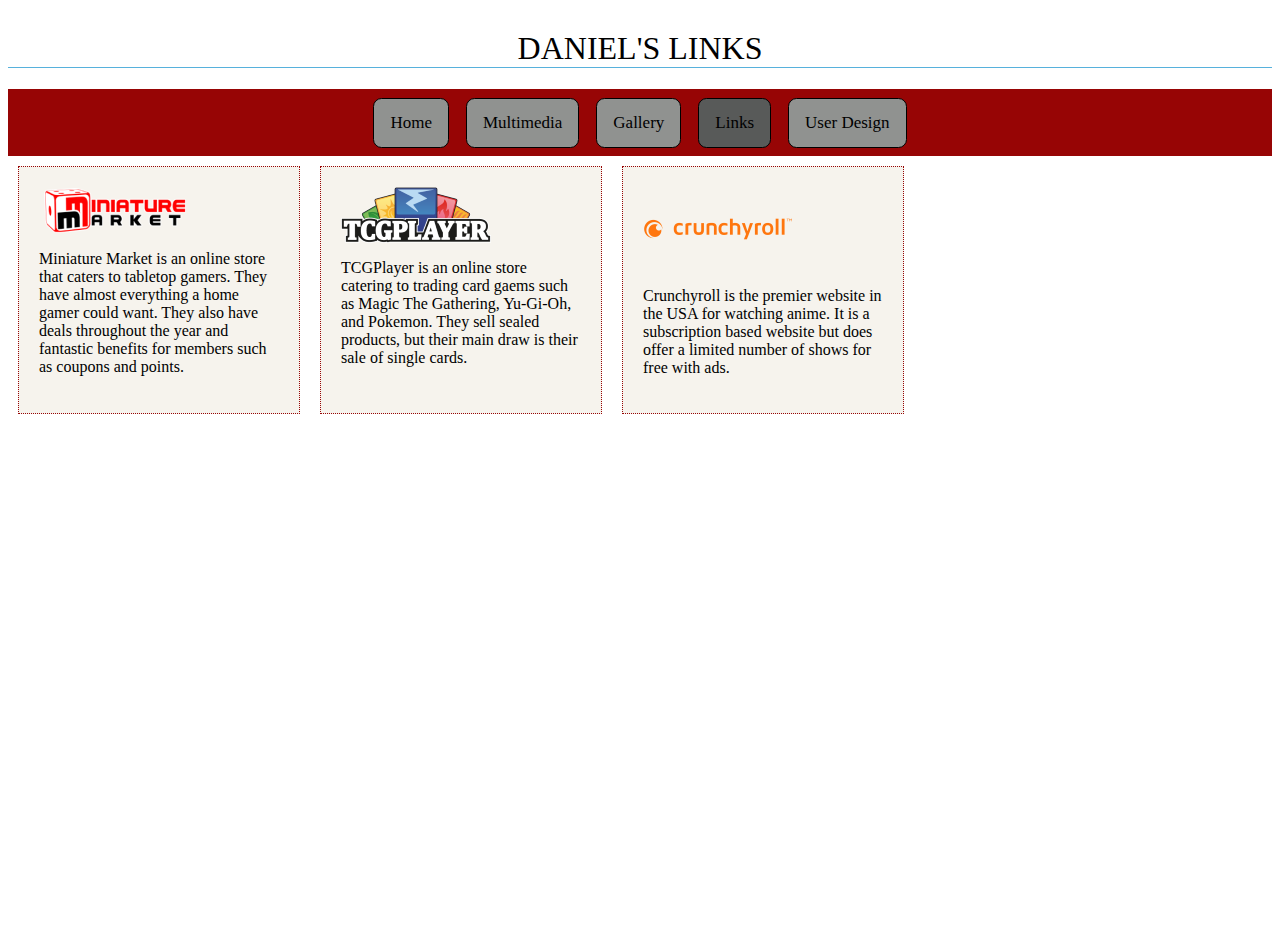
<file: links.html>
<html>
    <head>
        <meta charset=utf-8 />
        <title>Links</title>
        <link rel="stylesheet" href="/mypage.css">
    </head>
  <body>
    <h1>Daniel's Links</h1>
    <header>
      <nav>
        <ul>
          <li><a href="\index.html">Home</a></li>
          <li><a href="\multimedia.html">Multimedia</a></li>
          <li><a href="gallery.html">Gallery</a></li>
          <li><a class="active" href="links.html">Links</a></li>
          <li><a href="user_design.html">User Design</a></li>
        </ul>
      </nav>
    </header>
    <div id="how-to">
      <div class="global-setup">
        <a target="_blank" rel="noopener noreferrer" href="https://www.miniaturemarket.com/"><img src="images/miniature-market-logo.png" alt="miniature-market-logo"></a>
        <p>Miniature Market is an online store that caters to tabletop gamers. They have almost everything a home gamer could want. They also have deals throughout the year
          and fantastic benefits for members such as coupons and points.
        </p>
      </div>
      <div class="global-setup">
        <a target="_blank" rel="noopener noreferrer" href="https://www.tcgplayer.com/"><img src="images/TCGplayer-logo-primary@2x.png" alt="TCGplayer-logo"></a>
        <P>TCGPlayer is an online store catering to trading card gaems such as Magic The Gathering, Yu-Gi-Oh, and Pokemon. They sell sealed products, but their main draw
          is their sale of single cards.
        </P>
      </div>
      <div class="global-setup">
        <a target="_blank" rel="noopener noreferrer" href="https://www.crunchyroll.com/"><img src="images/Crunchyroll-Emblem-700x394.png" alt="TCGplayer-logo"></a>
        <p>Crunchyroll is the premier website in the USA for watching anime. It is a subscription based website but does offer a limited number of shows for free 
          with ads.
        </p>
      </div>
    </div>
  <div class="footer">
  </div>
  </body>
</html>
</file>
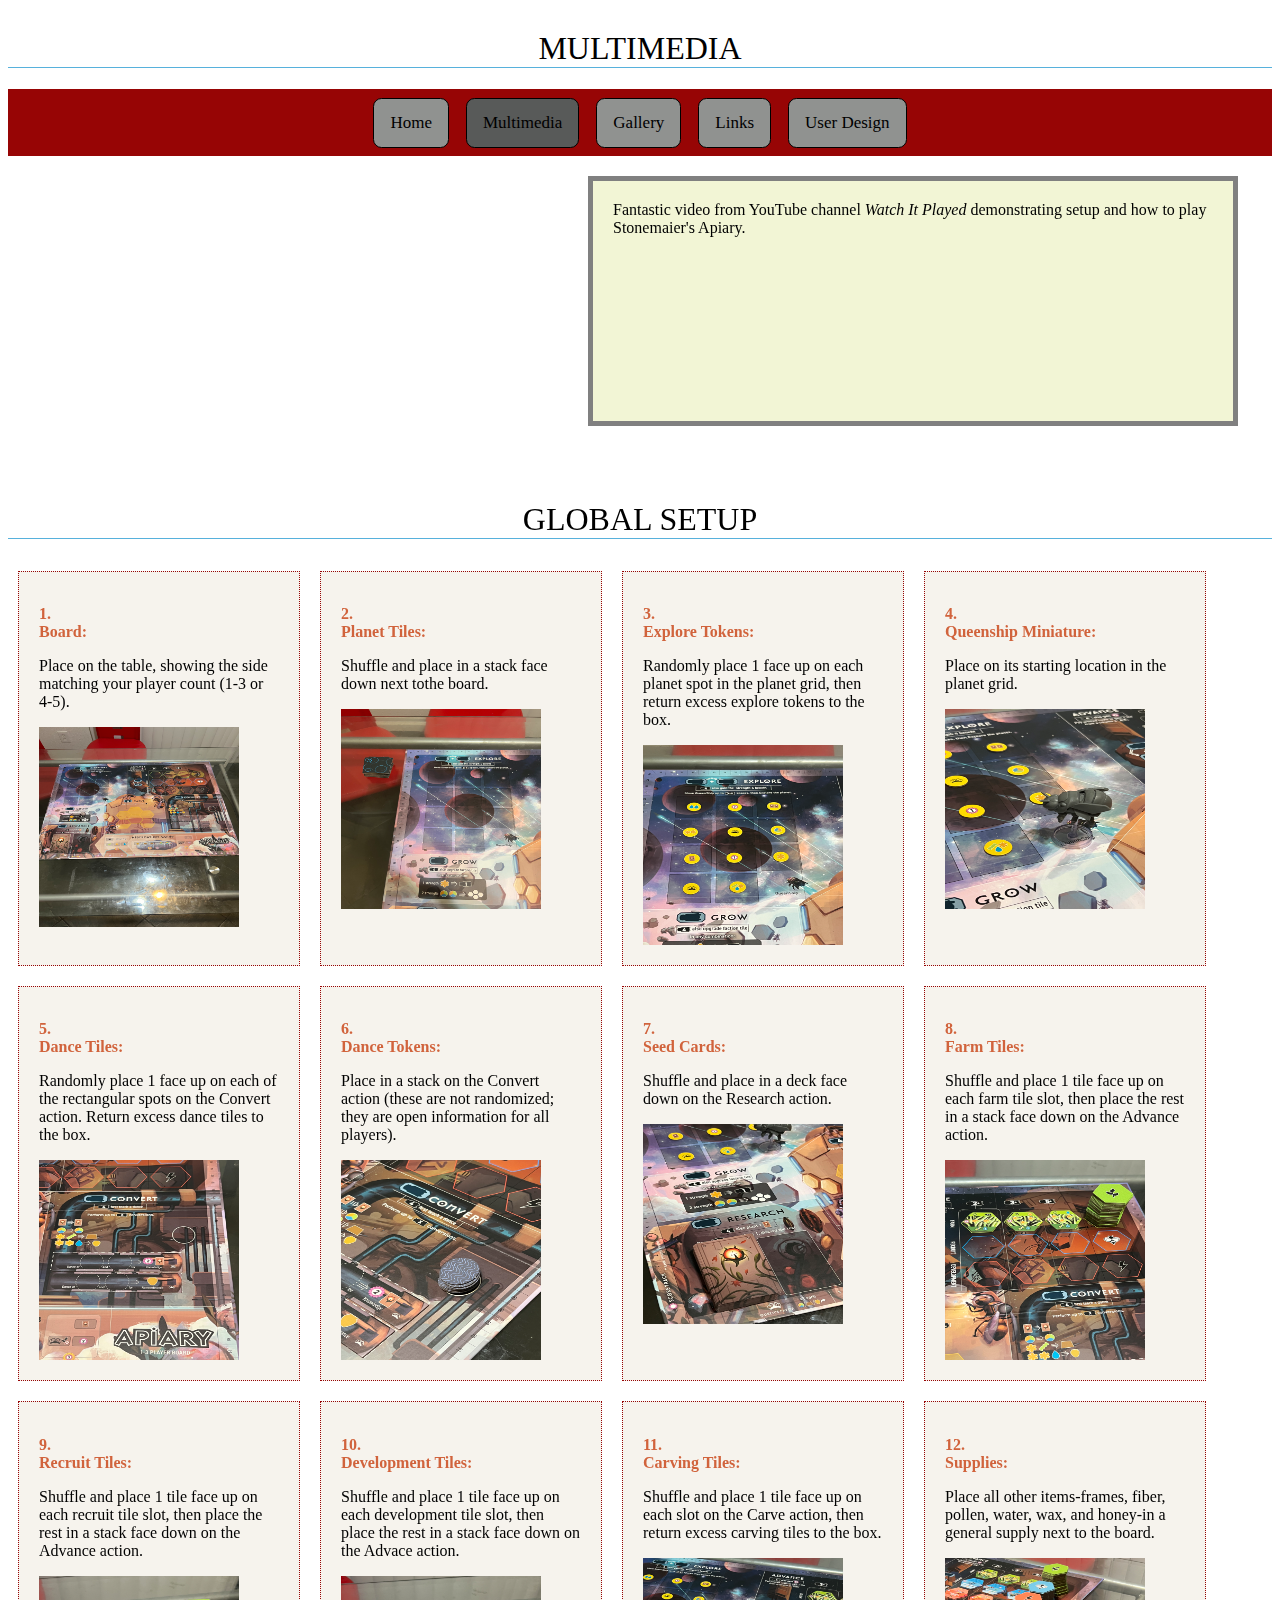
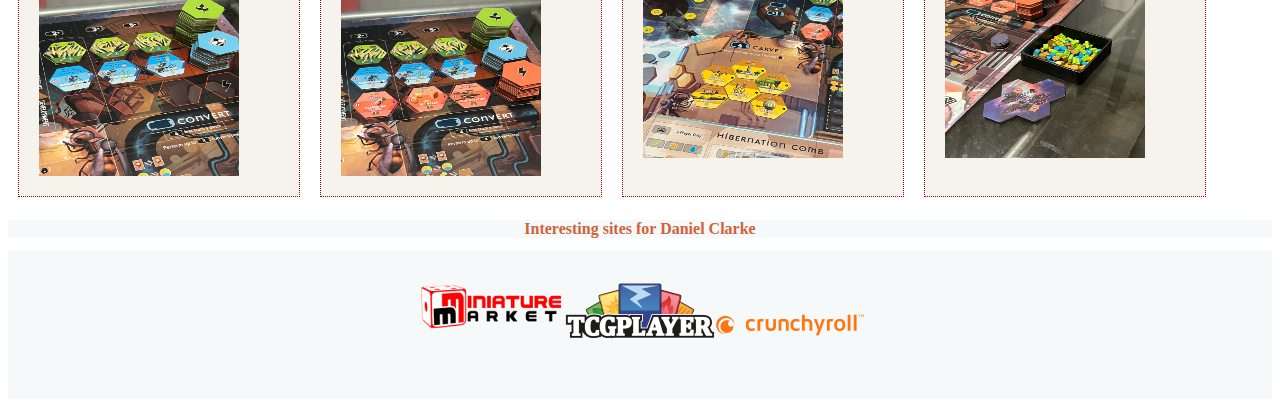
<file: multimedia.html>
<html>
    <head>
        <meta charset=utf-8 />
        <title>multimedia</title>
        <link rel="stylesheet" href="/mypage.css">
    </head>
  <body>
    <h1>Multimedia</h1>
    <header>
      <nav>
        <ul>
          <li><a href="\index.html">Home</a></li>
          <li><a class="active" href="\multimedia.html">Multimedia</a></li>
          <li><a href="gallery.html">Gallery</a></li>
          <li><a href="links.html">Links</a></li>
          <li><a href="user_design.html">User Design</a></li>
        </ul>
      </nav>
    </header>
    <div class="video">
      <iframe width="560" height="315" src="https://www.youtube.com/embed/KdzNSPQlML0?si=GNRD2mw2rxdxlJVG" 
          title="YouTube video player" frameborder="0" allow="accelerometer; autoplay; clipboard-write; encrypted-media; gyroscope; picture-in-picture; web-share" 
          allowfullscreen>
      </iframe>
      <p class="p-video">
          Fantastic video from YouTube channel <em>Watch It Played</em> demonstrating setup and how to play Stonemaier's Apiary.
      </p>
  </div>
  <h1>Global Setup</h1>
  <div id="how-to">
    <div class="global-setup">
      <h2>1.<br>Board: </h2>
      <p>
        Place on the table, showing the side matching your player count (1-3 or 4-5).
      </p>
    <img src="images/global1.jpg" alt = "Picture Global setup step 1" height="200" width="200" />
    </div>
    <div class="global-setup">
    <h2>2.<br>Planet Tiles: </h2>
    <p>
      Shuffle and place in a stack face down next tothe board.
    </p>
    <img src="images/global2.jpg" alt = "Picture Global setup step 2" height="200" width="200" />
    </div>
    <div class="global-setup">
      <h2>3.<br>Explore Tokens:</h2>
      <p>
        Randomly place 1 face up on each planet spot in the planet grid, then return excess explore tokens to the box.
      </p>
    <img src="images/global3.jpg" alt = "Picture Global setup step 3" height="200" width="200" />
    </div>
    <div class="global-setup">
    <h2>4.<br>Queenship Miniature: </h2>
    <P>
      Place on its starting location in the planet grid.
    </P>
    <img src="images/global4.jpg" alt = "Picture Global setup step 4" height="200" width="200" />
  </div>
  <div class="global-setup">
    <h2>5.<br>Dance Tiles: </h2>
    <p>
      Randomly place 1 face up on each of the rectangular spots on the Convert action. Return excess dance tiles to the box.
    </p>
    <img src="images/global5.jpg" alt = "Picture Global setup step 5" height="200" width="200" />
  </div>
  <div class="global-setup">
    <h2>6.<br>Dance Tokens: </h2>
    <p>
      Place in a stack on the Convert action (these are not randomized; they are open information for all players).
    </p>
    <img src="images/global6.jpg" alt = "Picture Global setup step 6" height="200" width="200" />
  </div>
  <div class="global-setup">
    <h2>7.<br>Seed Cards:</h2>
    <p>
      Shuffle and place in a deck face down on the Research action.
    </p>
    <img src="images/global7.jpg" alt = "Picture Global setup step 7" height="200" width="200" />
  </div>
  <div class="global-setup">
    <h2>8.<br>Farm Tiles: </h2>
    <p>
      Shuffle and place 1 tile face up on each farm tile slot, then place the rest in a stack face down on the Advance action.
    </p>
    <img src="images/global8.jpg" alt = "Picture Global setup step 8" height="200" width="200" />
  </div>
  <div class="global-setup">
    <h2>9.<br>Recruit Tiles: </h2>
    <p>
      Shuffle and place 1 tile face up on each recruit tile slot, then place the rest in a stack face down on the Advance action.
    </p>
    <img src="images/global9.jpg" alt = "Picture Global setup step 9" height="200" width="200" />
  </div>
  <div class="global-setup">
    <h2>10.<br>Development Tiles: </h2>
    <p>
      Shuffle and place 1 tile face up on each development tile slot, then place the rest in a stack face down on the Advace action.
    </p>
    <img src="images/global10.jpg" alt = "Picture Global setup step 10" height="200" width="200" />
  </div>
  <div class="global-setup">
    <h2>11.<br>Carving Tiles: </h2>
    <p>
      Shuffle and place 1 tile face up on each slot on the Carve action, then return excess carving tiles to the box.
    </p>
    <img src="images/global11.jpg" alt = "Picture Global setup step 12" height="200" width="200" />
  </div>
  <div class="global-setup">
    <h2>12.<br>Supplies:</h2>
    <p>
      Place all other items-frames, fiber, pollen, water, wax, and honey-in a general supply next to the board.
    </p>
    <img src="images/global12.jpg" alt = "Picture Global setup step 12" height="200" width="200" />
    </div>
  </div>
<div class="footer">
      <div class="footer-head">
          <h2 class="footer-text">Interesting sites for Daniel Clarke</h2>  
      </div>
      <div class="footer-symbol">
      <a target="_blank" rel="noopener noreferrer" href="https://www.miniaturemarket.com/"><img src="images/miniature-market-logo.png" alt="miniature-market-logo"></a>

      <a target="_blank" rel="noopener noreferrer" href="https://www.tcgplayer.com/"><img src="images/TCGplayer-logo-primary@2x.png" alt="TCGplayer-logo"></a>

      <a target="_blank" rel="noopener noreferrer" href="https://www.crunchyroll.com/"><img src="images/Crunchyroll-Emblem-700x394.png" alt="TCGplayer-logo"></a>
      
  </div>
</div>
</body>
</html>
</file>
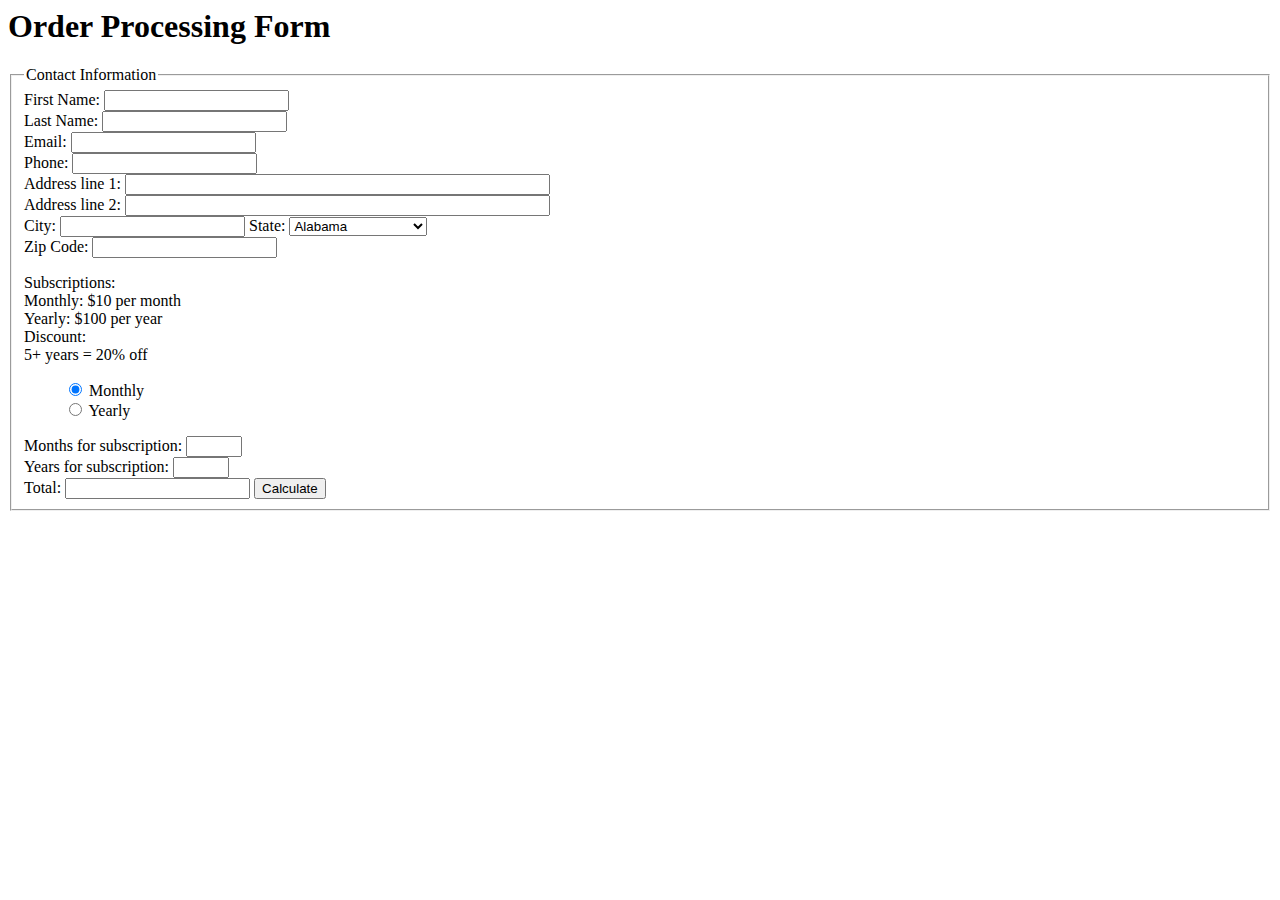
<file: orderform.html>
<html>
    <head>
        <meta charset=utf-8 />
        <title>Daniel's order form</title>
        <style>
        
        </style>
	    <title>Order Processing Form</title>
    </head>
    <body>
	    <header>
		    <h1>Order Processing Form</h1>
	    </header>
	    <form action="process_order.php" method="post">
		    <fieldset>
			    <legend>Contact Information</legend>
			    <label for="first_name">First Name:</label>
			    <input type="text" id="first_name" name="first_name" ><br />
                <label for="last_name">Last Name:</label>
			    <input type="text" id="last_name" name="last_name" ><br />
			    <label for="email">Email:</label>
			    <input type="email" id="email" name="email" ><br />
		    	<label for="phone">Phone:</label>
			    <input type="tel" id="phone" name="phone" ><br />
			    <label for="address1">Address line 1:</label>
			    <input type="text" id="address1" name="address1" size="50"><br />
                <label for="address2">Address line 2:</label>
			    <input type="text" id="address2" name="address2" size="50"><br />
                <label for="city">City:</label>
                <input type="text" name="city" id="city">
                <label for="state">State:</label>
                <select name="state" id="state">
                    <option value="Alabama">Alabama</option>
                    <option value="Alaska">Alaska</option>
                    <option value="Arizona">Arizona</option>
                    <option value="Arkansas">Arkansas</option>
                    <option value="California">California</option>
                    <option value="Colorado">Colorado</option>
                    <option value="Connecticut">Connecticut</option>
                    <option value="Delaware">Delaware</option>  
                    <option value="District of Colombia">District of Colombia</option>
                    <option value="Florida">Florida</option>
                    <option value="Georgia">Georgia</option>
                    <option value="Hawaii">Hawaii</option>
                    <option value="Idaho">Idaho</option>
                    <option value="Illinoise">Illinoise</option>
                    <option value="Indiana">Indiana</option>
                    <option value="Iowa">Iowa</option>
                    <option value="Kansas">Kansas</option>
                    <option value="Kentucky">Kentucky</option>
                    <option value="Louisiana">Louisiana</option>
                    <option value="Maine">Maine</option>
                    <option value="Maryland">Maryland</option>
                    <option value="Massachusetts">Massachusetts</option>
                    <option value="Michigan">Michigan</option>
                    <option value="Minnesota">Minnesota</option>
                    <option value="Mississippi">Mississippi</option>
                    <option value="Missouri">Missouri</option>
                    <option value="Montana">Montana</option>
                    <option value="Nebraska">Nebraska</option>
                    <option value="Nevada">Nevada</option>
                    <option value="New Hampshire">New Hampshire</option>
                    <option value="New Jersey">New Jersey</option>
                    <option value="New Mexico">New Mexico</option>
                    <option value="New York">New York</option>
                    <option value="North Carolina">North Carolina</option>
                    <option value="North Dakota">North Dakota</option>
                    <option value="Ohio">Ohio</option>
                    <option value="Oklahoma">Oklahoma</option>
                    <option value="Oregon">Oregon</option>
                    <option value="Pennsylvania">Pennsylvania</option>
                    <option value="Rhode Island">Rhode Island</option>
                    <option value="South Carolina">South Carolina</option>
                    <option value="South Dakota">South Dakota</option>
                    <option value="Tennessee">Tennessee</option>
                    <option value="Texas">Texas</option>
                    <option value="Utah">Utah</option>
                    <option value="Vermont">Vermont</option>
                    <option value="Virginia">Virginia</option>
                    <option value="Washington">Washington</option>
                    <option value="West Virginia">West Virginia</option>
                    <option value="Wisconsin">Wisconsin</option>
                    <option value="Wyoming">Wyoming</option>
                </select><br />
                <label for="zip">Zip Code:</label>
                <input type="text" name="zip" id="zip"><br />
                </hr>
                <p>
                    Subscriptions: <br>
                    Monthly: $10 per month <br>
                    Yearly: $100 per year <br>
                    Discount: <br>
                    5+ years = 20% off <br>
                </p>
                <ol id="type">
                    <input type="radio" id="monthly" name="subscription" value="monthly" checked> 
                    <label for="monthly">Monthly</label><br>
                    <input type="radio" id="yearly" name="subscription" value="yearly"> 
                    <label for="yearly">Yearly</label> <br>
                </ol>
                <label for="monthly-order">Months for subscription:</label>
                <input type="number" name="montly-order" min="0" max="11" id="monthly-order"> <br>
                <label for="yearly-order">Years for subscription:</label>
                <input type="number" name="yearly-order" min="0" max="10" id="yearly-order"><br>
                <label for="total">Total:</label>
                <input type="text" name="total" id="total" readonly>
                <button type="button" id="calculate" name="calculate">Calculate</button>
            </fieldset>
        </form>
    </body>
</html>

<script type="module">

    var monthly = document.getElementById("monthly");
    var yearly = document.getElementById("yearly");
    var rate;
    var legnth;
    document.getElementById("yearly-order").readOnly = true;

calculate.addEventListener('click', (e) => 
   {
        if(monthly.checked){
            rate = 10;
            legnth = parseInt(document.getElementById("monthly-order").value);
        }else if(yearly.checked){
            legnth = parseInt(document.getElementById("yearly-order").value);
            if(legnth>5){
                rate = 80;
            }
            else{
                rate = 100;
            }
        } 
        console.log(rate);

        var total = rate * legnth;
        console.log(total);
        document.getElementById("total").value = "$" + total;
   });

type.addEventListener('change', (e) =>
    {
        document.getElementById("yearly-order").value = null;
        document.getElementById("monthly-order").value = null;
        document.getElementById("total").value = null;
        if(monthly.checked){
            document.getElementById("monthly-order").readOnly = false;
            document.getElementById("yearly-order").readOnly = true;
        }
        else if(yearly.checked){
            document.getElementById("monthly-order").readOnly = true;
            document.getElementById("yearly-order").readOnly = false;
        }
    })
</script>
</file>
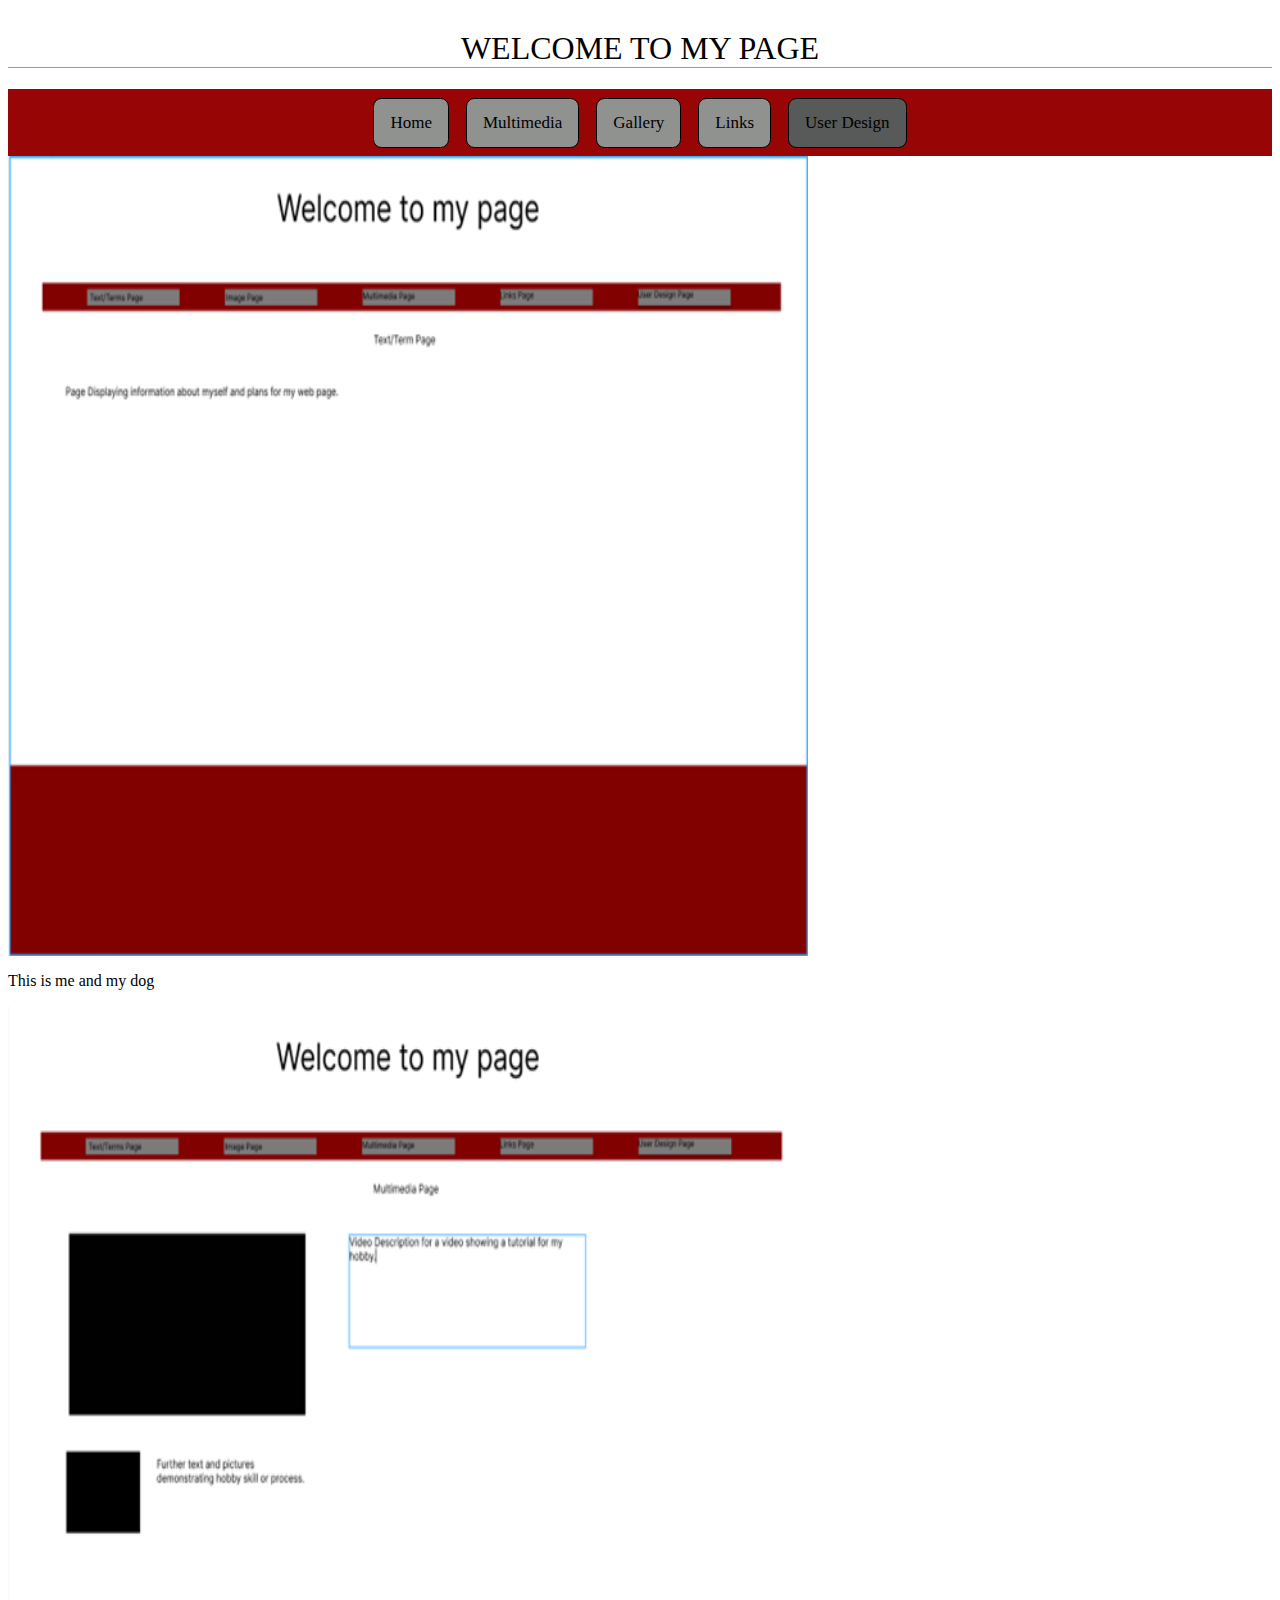
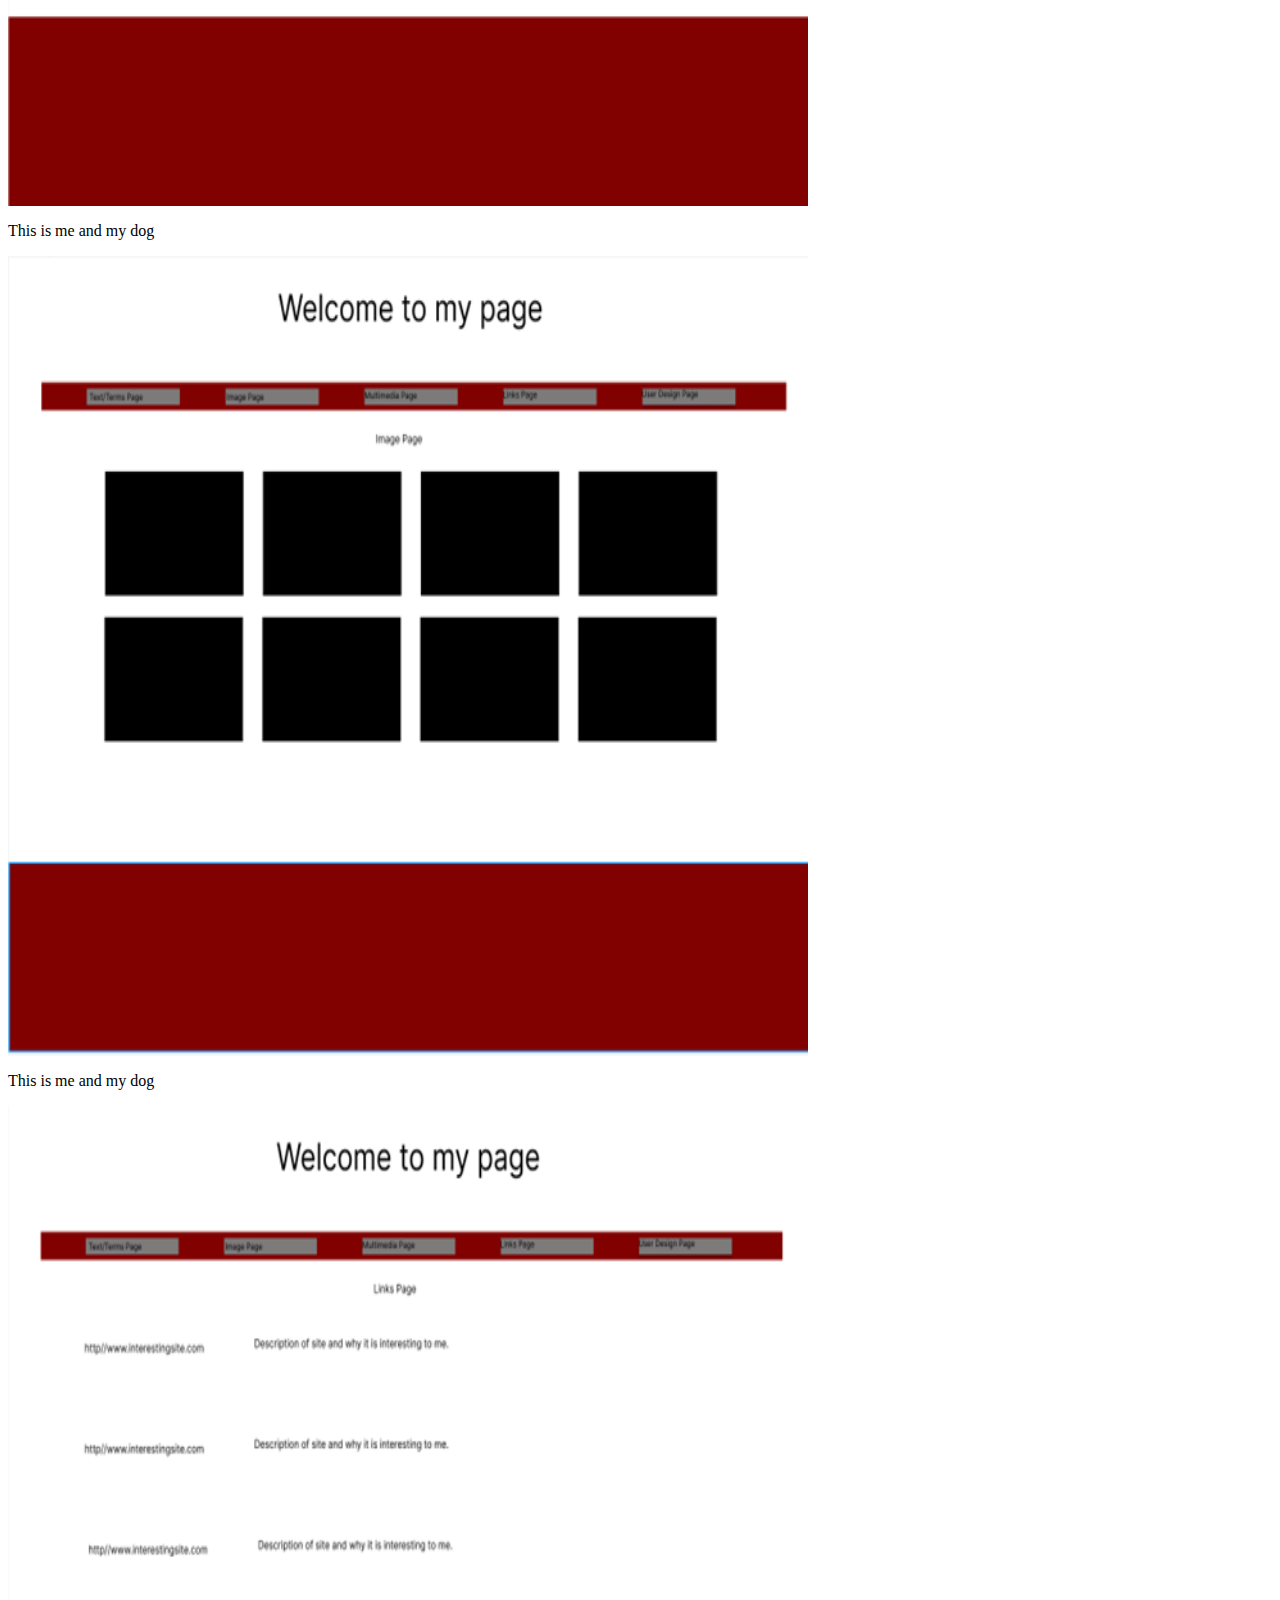
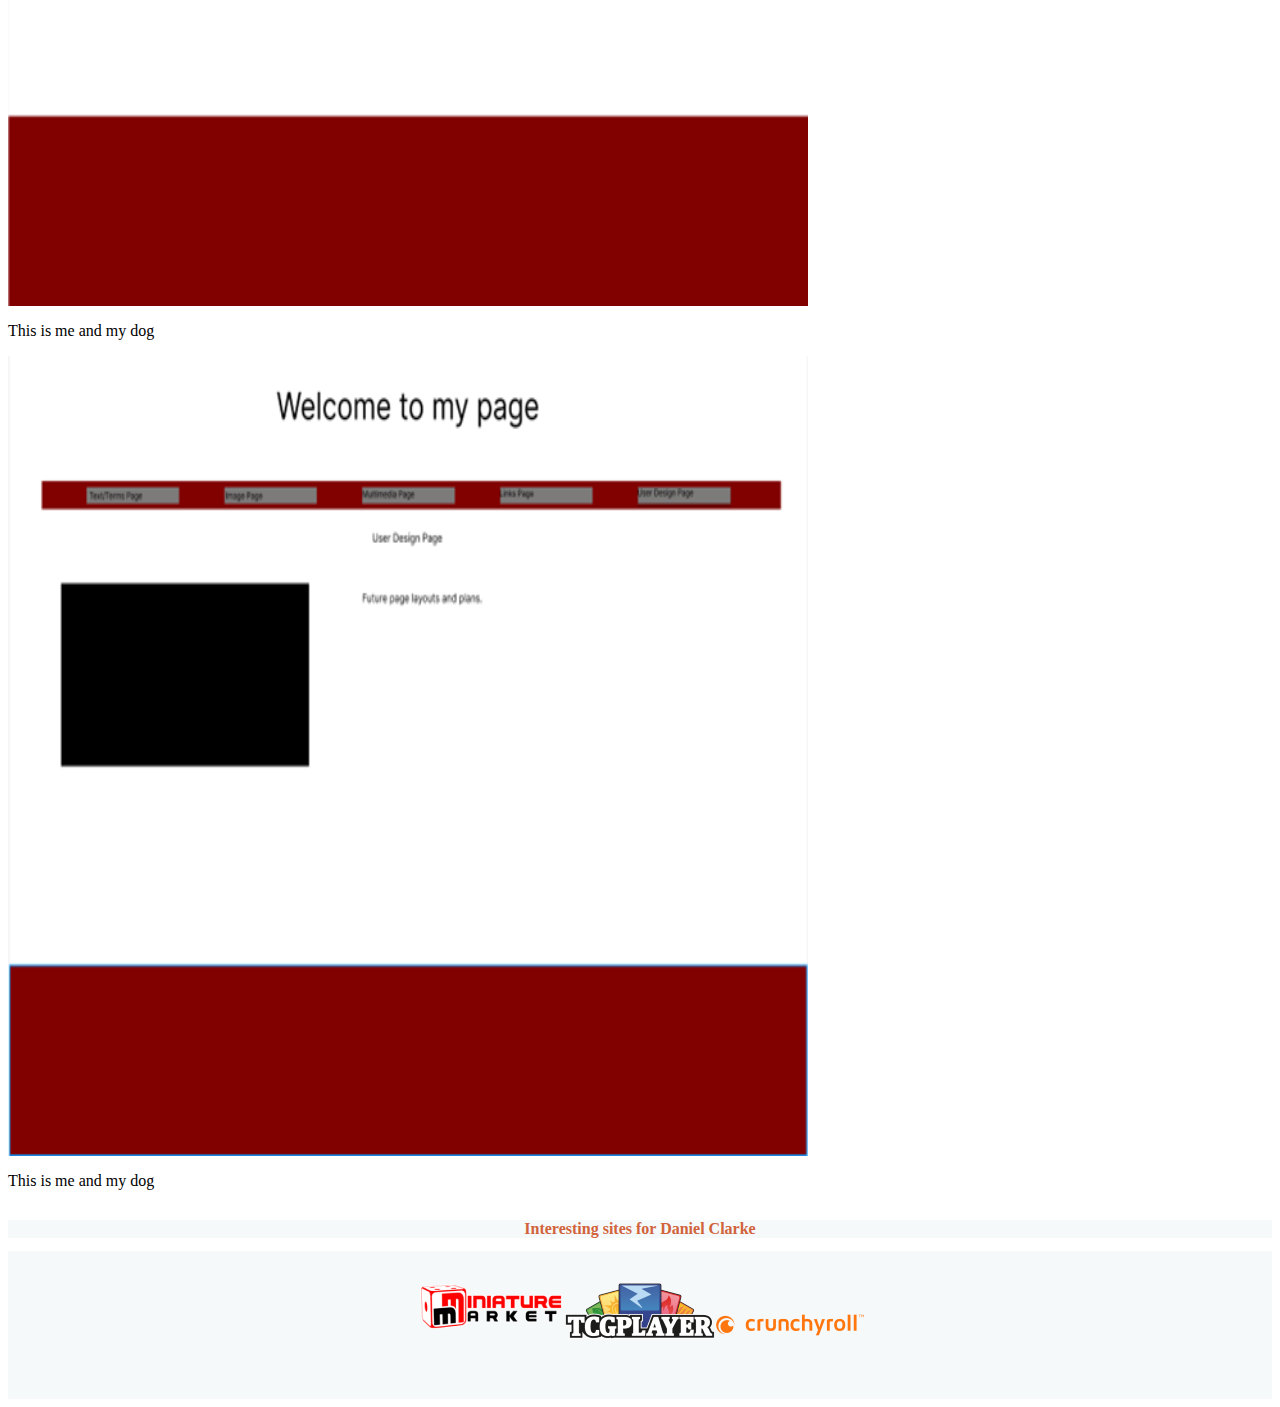
<file: user_design.html>
<html>
    <head>
        <meta charset=utf-8 />
        <title>Daniel's website</title>
        <link rel="stylesheet" href="/mypage.css">
    </head>
  <body>
    <h1>Welcome to my page</h1>
    <header>
      <nav>
        <ul>
          <li><a href="\index.html">Home</a></li>
          <li><a href="\multimedia.html">Multimedia</a></li>
          <li><a href="gallery.html">Gallery</a></li>
          <li><a href="links.html">Links</a></li>
          <li><a class="active" href="user_design.html">User Design</a></li>
        </ul>
      </nav>
    </header>

    <div class="pictures">
        <img src="images/Index_template.png" alt = "Index page template" height="800" width="800" />
        <p>This is me and my dog</p>
    </div>

    <div class="pictures">
        <img src="images/multimedia_template.png" alt = "Picture of dog" height="800" width="800" />
        <p>This is me and my dog</p>
    </div>

    <div class="pictures">
        <img src="images/gallery_template.png" alt = "Picture of dog" height="800" width="800" />
        <p>This is me and my dog</p>
    </div>
    
    <div class="pictures">
        <img src="images/link_template.png" alt = "Picture of dog" height="800" width="800" />
        <p>This is me and my dog</p>
    </div>
   
    <div class="pictures">
        <img src="images/user_design_template.png" alt = "Picture of dog" height="800" width="800" />
        <p>This is me and my dog</p>
    </div>
  <div class="footer">
        <div class="footer-head">
            <h2 class="footer-text">Interesting sites for Daniel Clarke</h2>  
        </div>
        <div class="footer-symbol">
        <a target="_blank" rel="noopener noreferrer" href="https://www.miniaturemarket.com/"><img src="images/miniature-market-logo.png" alt="miniature-market-logo"></a>

        <a target="_blank" rel="noopener noreferrer" href="https://www.tcgplayer.com/"><img src="images/TCGplayer-logo-primary@2x.png" alt="TCGplayer-logo"></a>

        <a target="_blank" rel="noopener noreferrer" href="https://www.crunchyroll.com/"><img src="images/Crunchyroll-Emblem-700x394.png" alt="TCGplayer-logo"></a>
        
    </div>
  </div>
  </body>
</html>
</file>
<file: mypage.css>
body {
            
    flex-direction: column;
    min-height: 100vh;
  }
  div.pictures {
    display:inline-block;
  }
  h1 {
    text-align: center;
    font-family: serif;
    font-weight: normal;
    text-transform: uppercase;
    border-bottom: 1px solid #57b1dc;
    margin-top: 30px;
  }
  h2 {
    color: #d1633c;
    font-size: 1em;
  }
  .footer{
    position: relative;
    left: 0;
    bottom: 0;
    width: 100%;
    text-align: center;
  }
  .footer-text{
    text-align: center;
    background-color: #f6f9fa;
    box-sizing: border-box;
    justify-content: center;
    width: 100%;
  }
  footer.footer-head {
    width: 100%;
  }
  
  .footer-symbol {
    padding: 2rem 3rem;
    background-color: #f6f9fa;
    box-sizing: border-box;
    display: inline-flex;
    flex-direction: row;
    flex-wrap: nowrap;
    justify-content: center;
    width: 100%;
  }
  /* Add a black background color to the top navigation */
nav {
background-color: #970505;
}

nav ul{
  margin: 0;
  padding: 0;
  list-style-type: none;
  display: flex;
  justify-content: center;
}

/* Style the links inside the navigation bar */
nav ul li a {
background-color: #909290;
color: #000000;
text-align: center;
padding: 14px 16px;
text-decoration: none;
font-size: 17px;
display: block;
border: 1px solid;
border-radius: .5em;
padding: .5em, 1em;
margin: .5em;
}

/* Change the color of links on hover */
nav ul li a:hover {
background-color: #ddd;
color: black;
}

/* Add a color to the active/current link */
nav ul li a.active {
background-color: #585a59;
color: rgb(0, 0, 0);
}
.video{
  display: inline-flex;
}
#how-to{
  display: flex;
  flex-direction: row;
  align-items: stretch;
  flex-wrap: wrap;
}
.global-setup{
  background: #F6F3ED;
  margin: 10px;
  padding: 20px;
  border: 1px dotted #970505;
  width: 240px;
}
.global-setup a{
  justify-content: center;
}

.normal{
  width: 900px;
}

.p-video{
  background: #f2f5d5;
  width: 600px;
  height: 200px;
  padding: 20px;
  border: 5px solid gray;
  margin: 20px;
}
div.gallery {
  margin: 5px;
  border: 1px solid #ccc;
  float: left;
  width: 180px;
}

div.gallery:hover {
  border: 1px solid #777;
}

div.gallery img {
  width: 100%;
  height: auto;
}

div.desc {
  padding: 15px;
  text-align: center;
}
</file>
